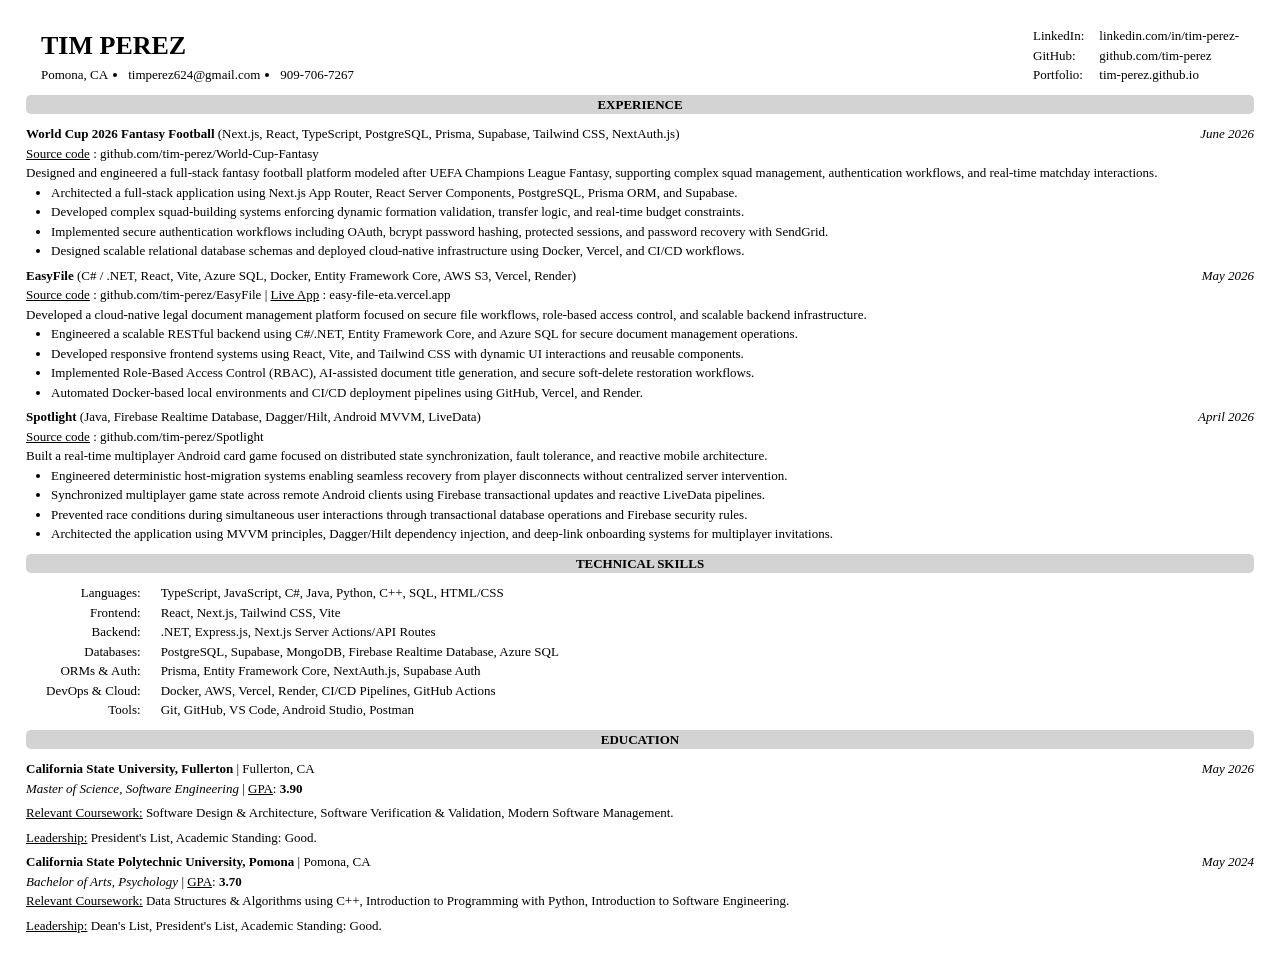
<file: index.html>
<!DOCTYPE html>
<html lang="en">
<head>
  <meta charset="UTF-8">
  <meta name="viewport" content="width=device-width, initial-scale=1.0">
  <link rel="stylesheet" href="styles.css">
  <title>Tim Perez Resume</title>
</head>
  <header>
    <div class="personal-info">
      <h1 id="name">TIM PEREZ</h1>
      <ul>
        <li id="city">Pomona, CA</li>
        <li id="email"><a href="mailto:timperez624@gmail.com">timperez624@gmail.com</a></li>
        <li id="phone"><a href="tel:+19097067267">909-706-7267</a></li>
      </ul>
    </div>
    <div class="socials">
      <div class="socials-title">
        <p id="linkedin">LinkedIn:</p>
        <p id="github">GitHub:</p>
        <p id="website">Portfolio:</p>
      </div>
      <div class="socials-links">
        <a href="https://linkedin.com/in/tim-perez-" target="_blank"><p>linkedin.com/in/tim-perez-</p></a>
        <a href="https://github.com/tim-perez" target="_blank"><p>github.com/tim-perez</p></a>
        <a href="https://tim-perez.github.io" target="_blank"><p>tim-perez.github.io</p></a>
      </div>
    </div>
  </header>
  <body>

    


    <section>
      <div class="title">
        <h3>EXPERIENCE</h3>
      </div>

      <div class="project">
        <p>
          <b>World Cup 2026 Fantasy Football</b>
          <span> (Next.js, React, TypeScript, PostgreSQL, Prisma, Supabase, Tailwind CSS, NextAuth.js)</span>
        </p>
        <p><i>June 2026</i></p>
      </div>
      <div>
        <p>
          <u>Source code</u>
          <a href="https://github.com/tim-perez/World-Cup-Fantasy" target="_blank"><span>: github.com/tim-perez/World-Cup-Fantasy</span></a>
        </p>
      </div>
      <div class="project-description">
        <p>Designed and engineered a full-stack fantasy football platform modeled after UEFA Champions League Fantasy, supporting complex squad management, authentication workflows, and real-time matchday interactions.</p>
        <ul>
          <li>Architected a full-stack application using Next.js App Router, React Server Components, PostgreSQL, Prisma ORM, and Supabase.</li>
          <li>Developed complex squad-building systems enforcing dynamic formation validation, transfer logic, and real-time budget constraints.</li>
          <li>Implemented secure authentication workflows including OAuth, bcrypt password hashing, protected sessions, and password recovery with SendGrid.</li>
          <li>Designed scalable relational database schemas and deployed cloud-native infrastructure using Docker, Vercel, and CI/CD workflows.</li>
        </ul>
      </div>
      
      <div class="project">
        <p>
          <b>EasyFile</b>
          <span> (C# / .NET, React, Vite, Azure SQL, Docker, Entity Framework Core, AWS S3, Vercel, Render)</span>
        </p>
        <p><i>May 2026</i></p>
      </div>
      <div>
        <p>
          <u>Source code</u>
          <a href="https://github.com/tim-perez/EasyFile" target="_blank"><span>: github.com/tim-perez/EasyFile</span></a>
          <span> | </span>
          <u>Live App</u>
          <a href="https://easy-file-eta.vercel.app/" target="_blank"><span>: easy-file-eta.vercel.app</span></a>
        </p>
      </div>
      <div class="project-description">
        <p>Developed a cloud-native legal document management platform focused on secure file workflows, role-based access control, and scalable backend infrastructure.</p>
        <ul>
          <li>Engineered a scalable RESTful backend using C#/.NET, Entity Framework Core, and Azure SQL for secure document management operations.</li>
          <li>Developed responsive frontend systems using React, Vite, and Tailwind CSS with dynamic UI interactions and reusable components.</li>
          <li>Implemented Role-Based Access Control (RBAC), AI-assisted document title generation, and secure soft-delete restoration workflows.</li>
          <li>Automated Docker-based local environments and CI/CD deployment pipelines using GitHub, Vercel, and Render.</li>
        </ul>
      </div>

      <div class="project">
        <p>
          <b>Spotlight</b>
          <span> (Java, Firebase Realtime Database, Dagger/Hilt, Android MVVM, LiveData)</span>
        </p>
        <p><i>April 2026</i></p>
      </div>
      <div>
        <p>
          <u>Source code</u>
          <a href="https://github.com/tim-perez/Spotlight" target="_blank"><span>: github.com/tim-perez/Spotlight</span></a>
        </p>
      </div>
      <div class="project-description">
        <p>Built a real-time multiplayer Android card game focused on distributed state synchronization, fault tolerance, and reactive mobile architecture.</p>
        <ul>
          <li>Engineered deterministic host-migration systems enabling seamless recovery from player disconnects without centralized server intervention.</li>
          <li>Synchronized multiplayer game state across remote Android clients using Firebase transactional updates and reactive LiveData pipelines.</li>
          <li>Prevented race conditions during simultaneous user interactions through transactional database operations and Firebase security rules.</li>
          <li>Architected the application using MVVM principles, Dagger/Hilt dependency injection, and deep-link onboarding systems for multiplayer invitations.</li>
        </ul>
      </div>
    </section>

    <section>
      <div class="title">
        <h3>TECHNICAL SKILLS</h3>
      </div>
      <div class="skills">
        <div class="skills-list">
          <p>Languages:</p>
          <p>Frontend:</p>
          <p>Backend:</p>
          <p>Databases:</p>
          <p>ORMs & Auth:</p>
          <p>DevOps & Cloud:</p>
          <p>Tools:</p>
        </div>
        <div class="skills-description">
          <p>TypeScript, JavaScript, C#, Java, Python, C++, SQL, HTML/CSS</p>
          <p>React, Next.js, Tailwind CSS, Vite</p>
          <p>.NET, Express.js, Next.js Server Actions/API Routes</p>
          <p>PostgreSQL, Supabase, MongoDB, Firebase Realtime Database, Azure SQL</p>
          <p>Prisma, Entity Framework Core, NextAuth.js, Supabase Auth</p>
          <p>Docker, AWS, Vercel, Render, CI/CD Pipelines, GitHub Actions</p>
          <p>Git, GitHub, VS Code, Android Studio, Postman</p>
        </div>
      </div>
    </section>

    <section>
      <div class="title">
        <h3>EDUCATION</h3>
      </div>
      <div class="school">
        <p>
          <b>California State University, Fullerton</b>
          <span> | Fullerton, CA</span>
        </p>
        <p><i>May 2026</i></p>
      </div>
      <div class="degree">
        <p class="masters">
          <i>Master of Science, Software Engineering</i>
          <span> | <u>GPA</u>:<b> 3.90</b></span>
        </p>    
      </div>
      <div class="relevant-coursework">
        <p>
          <u>Relevant Coursework:</u>
          <span>
            Software Design & Architecture, Software Verification & Validation, Modern Software Management.
          </span>
        </p>
      </div>
      <div class="relevant-coursework">
        <p>
          <u>Leadership:</u>
          <span>
            President's List, Academic Standing: Good.
          </span>
        </p>
      </div>
      <div class="school">
        <p>
          <b>California State Polytechnic University, Pomona</b>
          <span> | Pomona, CA</span>
        </p>
        <p><i>May 2024</i></p>
      </div>
      <div class="degree">
        <i>Bachelor of Arts, Psychology</i>
        <span> | <u>GPA</u>:<b> 3.70</b></span>
      </div>
      <div class="relevant-coursework">
        <p>
          <u>Relevant Coursework:</u>
          <span>
            Data Structures & Algorithms using C++, Introduction to Programming with Python, Introduction to Software Engineering.
          </span>
        </p>
      </div>
      <div class="relevant-coursework">
        <p>
          <u>Leadership:</u>
          <span>
            Dean's List, President's List, Academic Standing: Good.
          </span>
        </p>
      </div>
    </section>

    <!-- <section>
      <div class="title">
        <h3>EXPERIENCE</h3>
      </div>
      <div class="job">
        <p>
          <b>Customer Success Operator</b>
          <span> | Rapid Legal (Proceed Legal) | Chino Hills, CA</span>
        </p>
        <p><i>Present</i></p>
      </div>
      <div class="job-description">
        <p>Responsible for overseeing the accuracy and compliance of assignments to ensure orders meet specific jurisdictional rules and are processed efficiently according to rigorous service level agreements.</p>
        <ul>
          <li>Manage high-volume queues of legal orders using the LegalConnect platform, maintaining meticulous attention to detail.</li>
          <li>Optimize operational workflows to streamline eFiling and process serving requests in a time-efficient manner.</li>
          <li>Provide extensive technical troubleshooting and dedicated client support regarding system requirements, pricing, and delivery.</li>
          <div class="job-skills">
            <b><u>Workplace Skills:</u></b>
            <li>Quality Assurance (QA) & Process Optimization</li>
            <li>Technical Troubleshooting & Client Communication</li>
            <li>Data Privacy, Compliance, and Confidential Document Handling</li>
          </div>
        </ul>
      </div>
    </section>  -->
  </body>
</html>
</file>
<file: styles.css>
* {
  margin: 0;
  padding: 0;
  box-sizing: border-box;
  font-size: small;
}

html {
  font-family: 'Times New Roman', Times, serif;
  padding: 2rem;
}

body {
  background-color: #ffffff;
  color: #000000;
  font-size: 16px;
  line-height: 1.5;
  margin: 0;
  padding: 0;
}

header {
  display: flex;
  justify-content: space-between;
  align-items: center;
  margin-bottom: 5px;
}

header h1 {
  font-size: 2rem;
}

a {
  text-decoration: none;
  color: #000000;
}

.personal-info {
  display: flex;
  flex-direction: column;
  justify-content: space-between;
  margin-left: 15px;
}

.personal-info ul {
  display: flex;
  gap: 20px;
}

.socials {
  display: flex;
  margin-right: 15px;
}

.socials-title{
  display: flex;
  flex-direction: column;
  margin-right: 15px;
}

.title {
  display: flex;
  justify-content: center;
  background-color: lightgrey;
  border-radius: 5px;
  margin: 10px 0;
}

.school,
.job,
.project,
.certification{
  display: flex;
  justify-content: space-between;
}

.job-description ul,
.project-description ul {
  margin-left: 25px;
  margin-bottom: 5px;
}

.skills {
  display: flex;
}

.skills-list {
  display: flex;
  flex-direction: column;
  margin-left: 20px;
  margin-right: 20px;
  align-items: flex-end;
}

.job-skills {
  margin-top: 5px;
}

.job-skills li {
  list-style: circle;
  margin-left: 20px;
}

#city {
  list-style-type: none;
}

.masters,
.relevant-coursework {
  margin-bottom: 5px;
}
</file>
